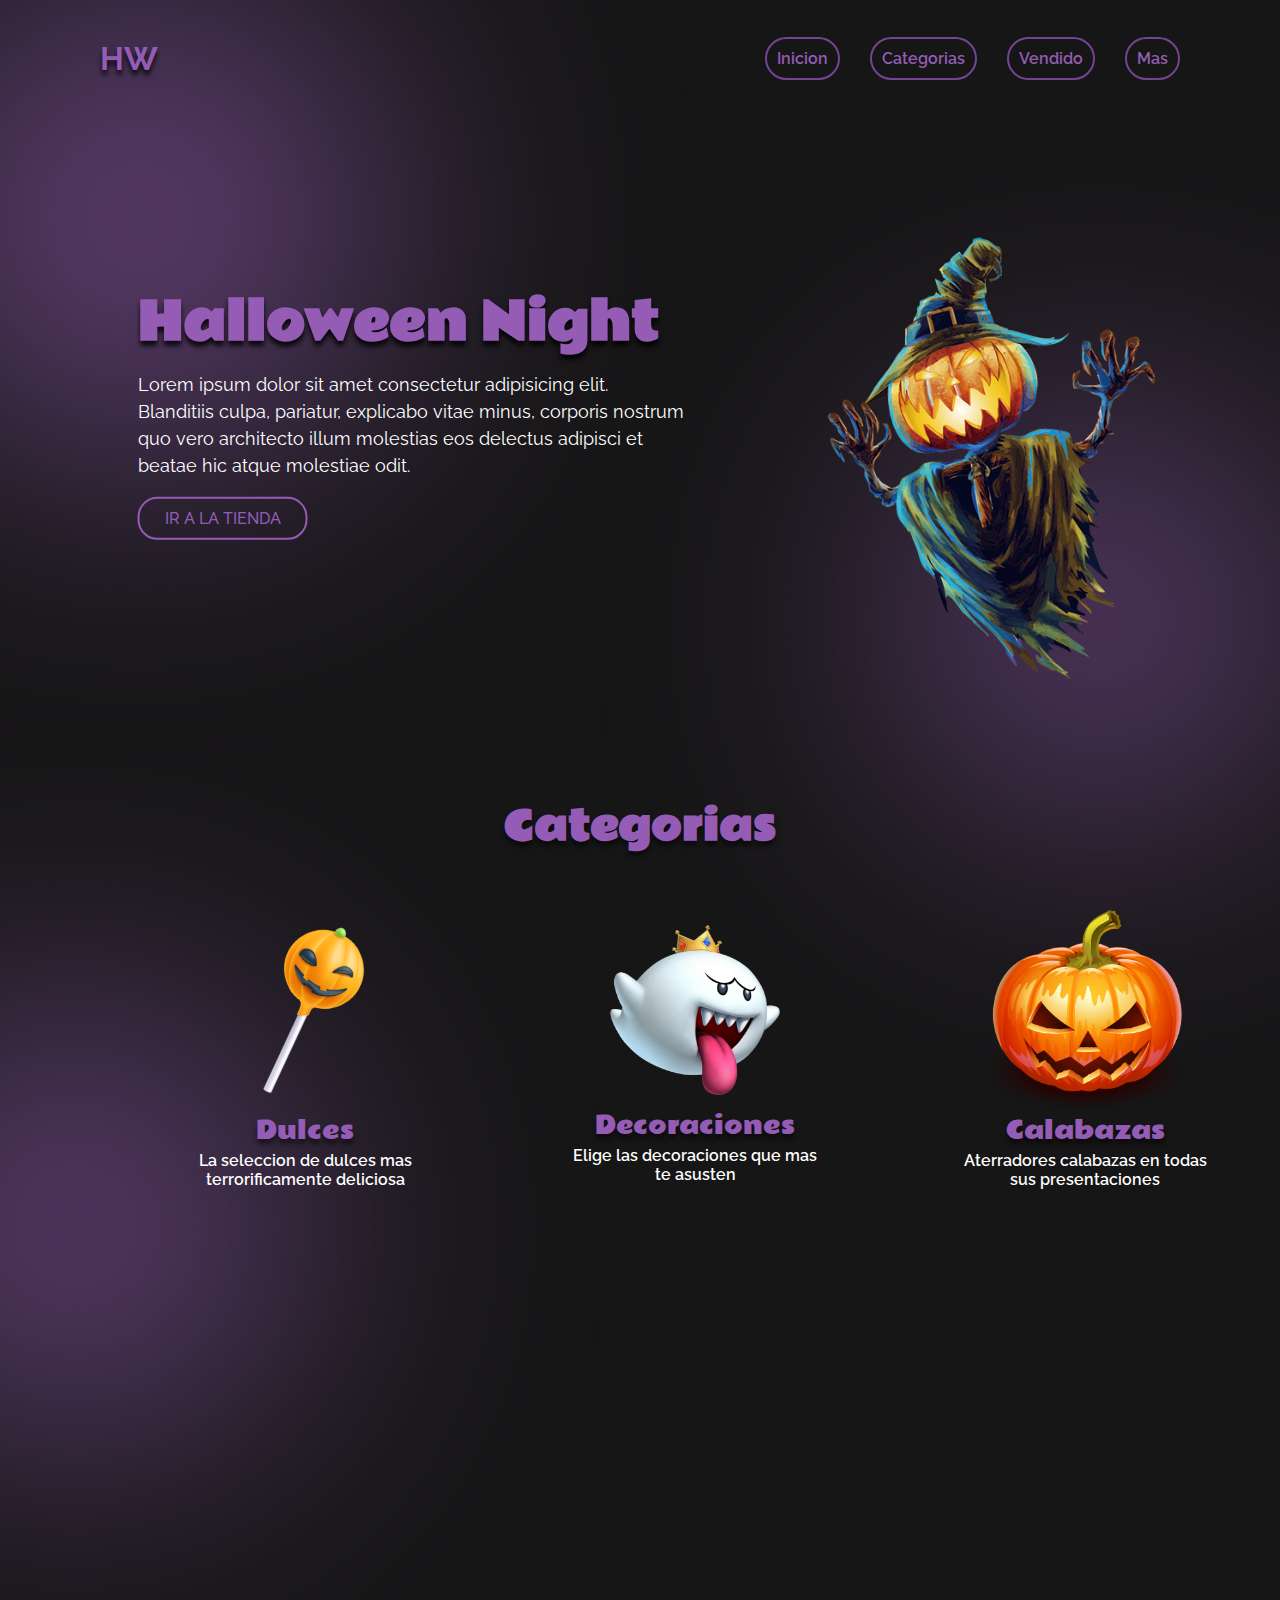
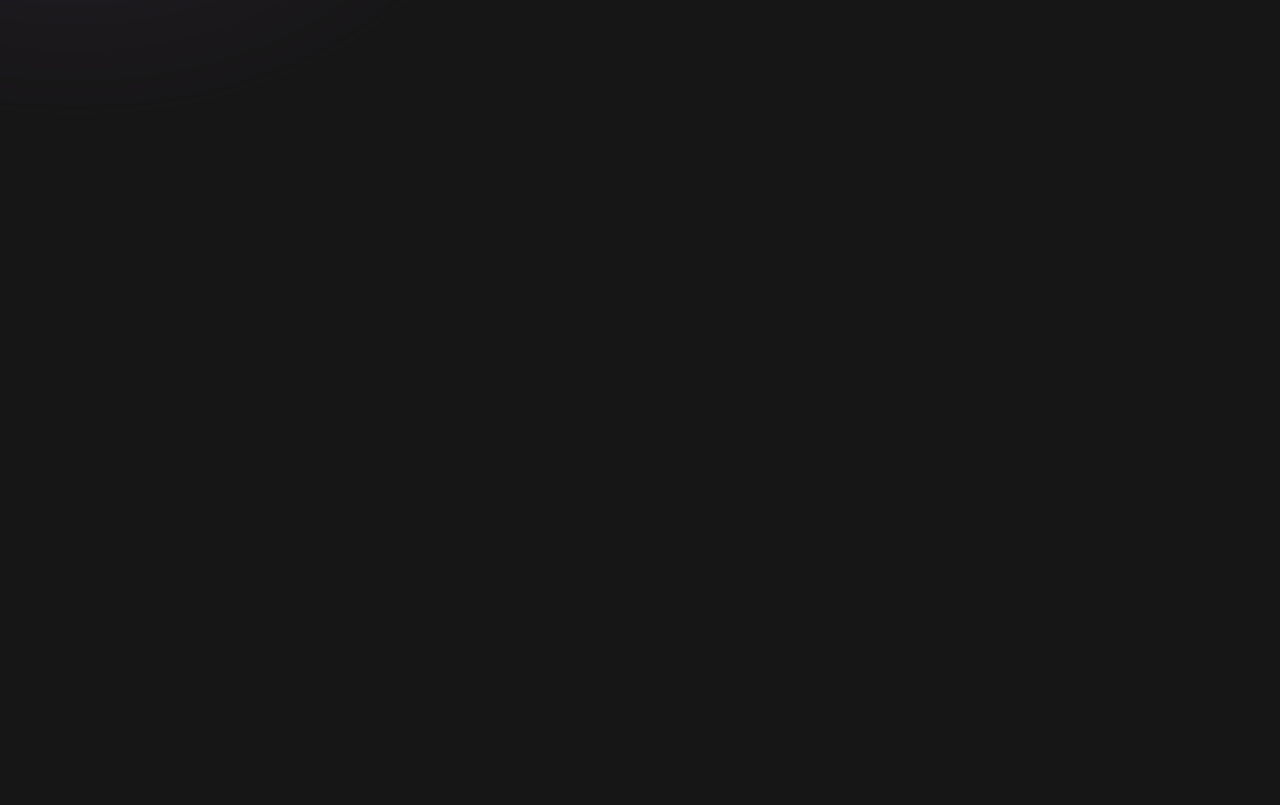
<file: halloween/index.html>
<!DOCTYPE html>
<html lang="en">
<head>
    <meta charset="UTF-8">
    <meta http-equiv="X-UA-Compatible" content="IE=edge">
    <meta name="viewport" content="width=, initial-scale=1.0">
    <link rel="stylesheet" href="style.css">
    <title>Document</title>
</head>
<body>
     
    <header>
        <a href="#" class="logo">HW</a>
        <ul class="navbar">
            <li><a href="#">Inicion</a></li>
            <li><a href="#">Categorias</a></li>
            <li><a href="#">Vendido</a></li>
            <li><a href="#">Mas</a></li>
        </ul>
    </header>
    <section class="inicio">
         <div class="bgColor"></div>
         <div class="bgColor"></div>
         <div class="contenido">
            <h1>Halloween Night</h1>
            <p>Lorem ipsum dolor sit amet consectetur adipisicing elit. Blanditiis culpa, pariatur, explicabo vitae minus, corporis nostrum quo vero architecto illum molestias eos delectus adipisci et beatae hic atque molestiae odit.</p>
            <a href="#">Ir a la Tienda</a>
         </div>
    </section>

    <section class="imgBx">
        <img src="img/pumpkin.png" alt="">
    </section>

    <div class="tituloCategoria">
        <h2>Categorias</h2>
    </div>

   <section class="categoria">
    <div class="bgColor"></div>
    <div class="bgColor"></div>
    <div class="tienda">
        <div class="card">
            <img src="img/candy.png" class="imgCandy">
            <div class="contenidoCard">
                <span>Dulces</span>
                <p>La seleccion de dulces mas terrorificamente deliciosa</p>
            </div>
        </div>
        <div class="card">
            <img src="img/ghost.png" class="imgGhost">
            <div class="contenidoCard">
                <span>Decoraciones</span>
                <p>Elige las decoraciones que mas te asusten</p>
            </div>
        </div>
        <div class="card">
            <img src="img/pumpkin2.png" class="imgPumpkin">
            <div class="contenidoCard">
                <span>Calabazas</span>
                <p>Aterradores calabazas en todas sus presentaciones</p>
            </div>
        </div>
    </div>
   </section>
</body>
</html>
</file>
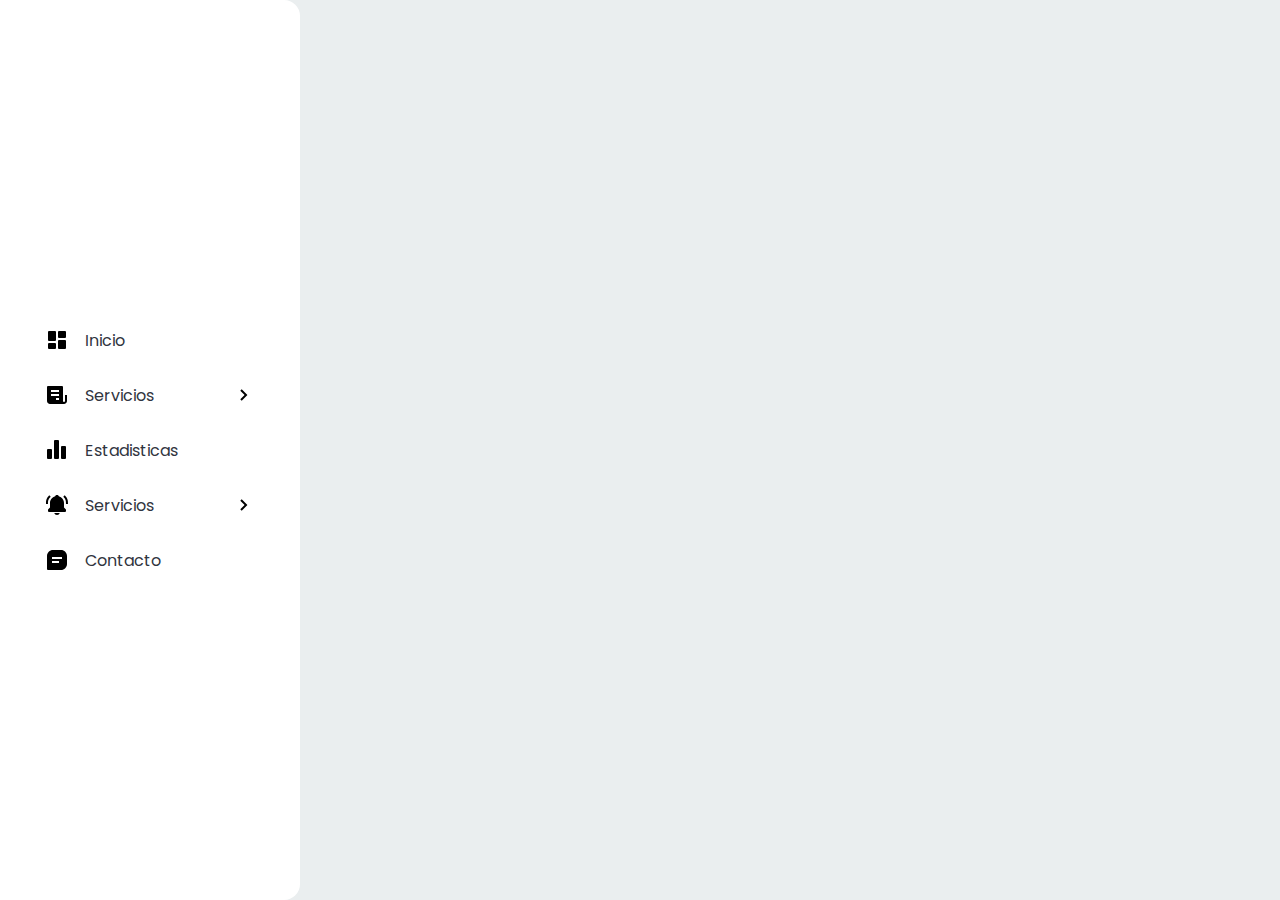
<file: menu/index.html>
<!DOCTYPE html>
<html lang="en">
  <head>
    <meta charset="UTF-8" />
    <meta http-equiv="X-UA-Compatible" content="IE=edge" />
    <meta name="viewport" content="width=, initial-scale=1.0" />
    <link rel="stylesheet" href="style.css" />
    <title>Menu</title>
  </head>
  <body>

    <nav class="nav">
      <ul class="list">

        <li class="list__item">
            <div class="list__button">
                <img src="icons/dashboard.svg" class="list__img" />
                <a href="#" class="nav__link">Inicio</a>
            </div>
        </li>

        <li class="list__item list__item--click">
            <div class="list__button list__button--click">
                <img src="icons/bxs-receipt.svg" class="list__img">
                <a href="#" class="nav__link">Servicios</a>
                <img src="icons/arrow.svg" class="list__arrow">
            
            </div>

            <ul class="list__show">

                <li class="list__inside">
                   <a href="#" class="nav__link nav__link--inside">Estoy dentro</a>
                </li>

                <li class="list__inside">
                    <a href="#" class="nav__link nav__link--inside">Estoy dentro</a>
                 </li>
                 
                 <li class="list__inside">
                    <a href="#" class="nav__link nav__link--inside">Estoy dentro</a>
                 </li>
            </ul>

        </li>

        <li class="list__item">
            <div class="list__button">
                <img src="icons/bxs-bar-chart-alt-2.svg" class="list__img" />
                <a href="#" class="nav__link">Estadisticas</a>
            </div>
        </li>

        <li class="list__item list__item--click">
            <div class="list__button list__button--click">
                <img src="icons/bxs-bell-ring.svg"  class="list__img">
                <a href="#" class="nav__link">Servicios</a>
                <img src="icons/arrow.svg" class="list__arrow">
            </div>

            <ul class="list__show">

                <li class="list__inside">
                   <a href="#" class="nav__link nav__link--inside">Estoy dentro</a>
                </li>

                <li class="list__inside">
                    <a href="#" class="nav__link nav__link--inside">Estoy dentro</a>
                 </li>
                 
                 <li class="list__inside">
                    <a href="#" class="nav__link nav__link--inside">Estoy dentro</a>
                 </li>
            </ul>

        </li>

    </li>

    <li class="list__item">
        <div class="list__button">
            <img src="icons/bxs-message-square-detail.svg" class="list__img" />
            <a href="#" class="nav__link">Contacto</a>
        </div>
    </li>


      </ul>
    </nav>

    <script >
   let listElements = document.querySelectorAll('.list__button--click');

   listElements.forEach(listElement => {
    listElement.addEventListener('click', ()=>{
        
        listElement.classList.toggle('arrow');

        let height = 0 ;
        let menu = listElement.nextElementSibling;
        if(menu.clientHeight == 0){
            height = menu.scrollHeight;
        }

        menu.style.height = `${height}px`;

    })
   });


    </script>
  </body>
</html>
</file>
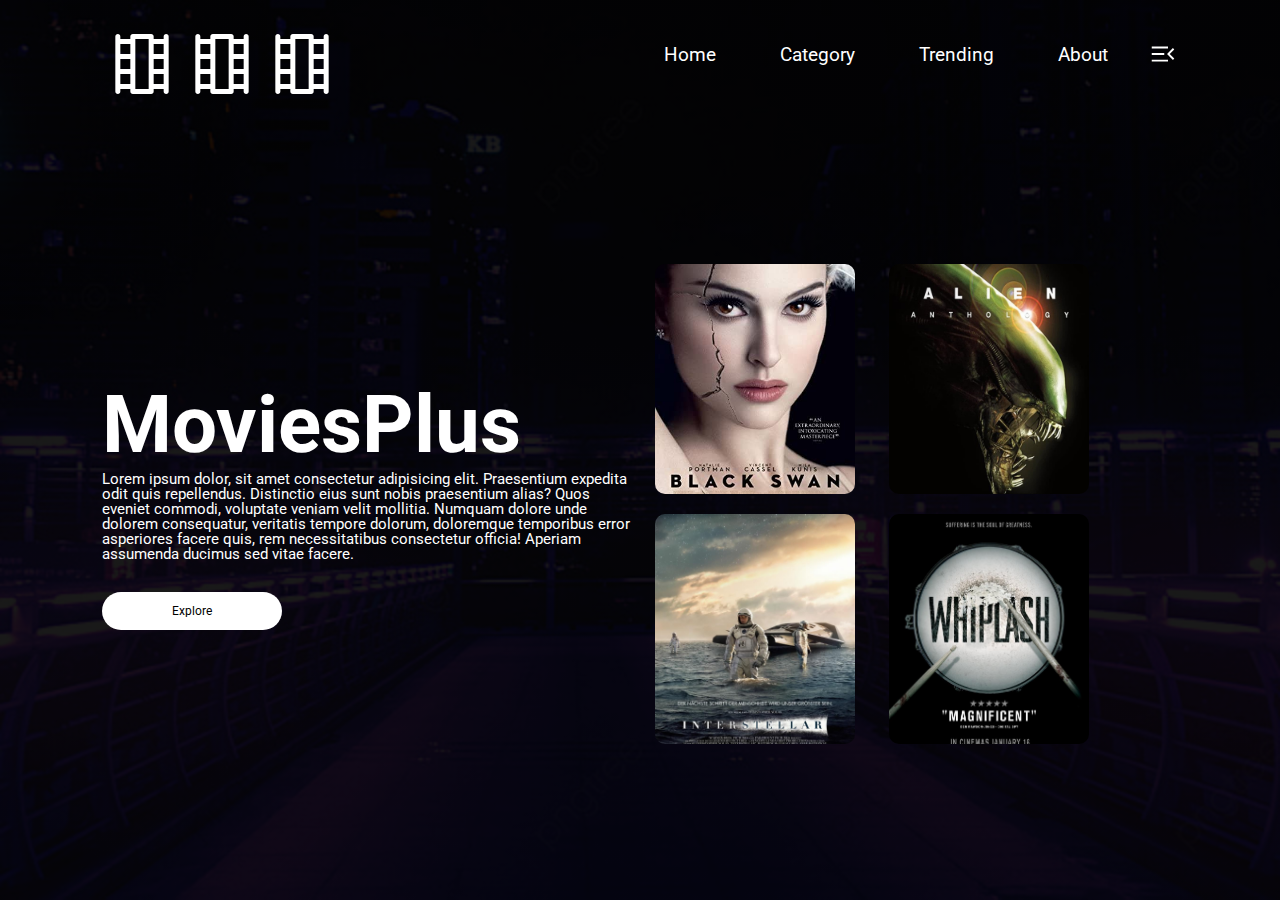
<file: movie/index.html>
<!DOCTYPE html>
<html lang="en">
  <head>
    <meta charset="UTF-8" />
    <meta http-equiv="X-UA-Compatible" content="IE=edge" />
    <meta name="viewport" content="width=device-width, initial-scale=1.0" />
    <link rel="stylesheet" href="style.css" />
    <link
      href="https://fonts.googleapis.com/css2?family=Alkalami&family=Montserrat:wght@100;300;400&family=Poppins:wght@300;400&family=Roboto:wght@300;400;700&display=swap"
      rel="stylesheet"
    />

    <title>Movies</title>
  </head>
  <body>
    <div class="container">
      <div class="navbar">
        <img
          class="icon logo__icon"
          src="imgs/theaters_FILL0_wght400_GRAD0_opsz48.svg"
        />
        <img
          class="icon logo__icon"
          src="imgs/theaters_FILL0_wght400_GRAD0_opsz48.svg"
        />
        <img
          class="icon logo__icon"
          src="imgs/theaters_FILL0_wght400_GRAD0_opsz48.svg"
        />
        <nav>
          <ul>
            <li><a href="">Home</a></li>
            <li><a href="">Category</a></li>
            <li><a href="">Trending</a></li>
            <li><a href="">About</a></li>
          </ul>
        </nav>
        <img
          class="icon menu__icon"
          src="imgs/menu_open_FILL0_wght400_GRAD0_opsz48.svg"
        />
      </div>

      <div class="row">
        <div class="col">
          <h1>MoviesPlus</h1>
          <p>
            Lorem ipsum dolor, sit amet consectetur adipisicing elit.
            Praesentium expedita odit quis repellendus. Distinctio eius sunt
            nobis praesentium alias? Quos eveniet commodi, voluptate veniam
            velit mollitia. Numquam dolore unde dolorem consequatur, veritatis
            tempore dolorum, doloremque temporibus error asperiores facere quis,
            rem necessitatibus consectetur officia! Aperiam assumenda ducimus
            sed vitae facere.
          </p>
          <button type="button">Explore</button>
        </div>

        <div class="col">
          <div class="card card1">
            
              <h5>Black Swan</h5>
              <p class="txt">
                Lorem ipsum dolor sit amet consectetur adipisicing elit.
                Expedita, quisquam.
              </p>
            
          </div>
          <div class="card card2">
            <div class="card__info">
            <h5>Alien</h5>
            <p class="txt">
              Lorem ipsum dolor sit amet consectetur adipisicing elit. Expedita,
              quisquam.
            </p>
        </div>
          </div>
          <div class="card card3">
            <h5>Interstellar</h5>
            <p class="txt">
              Lorem ipsum dolor sit amet consectetur adipisicing elit. Expedita,
              quisquam.
            </p>
          </div>
          <div class="card card4">
            <h5>Whisplash</h5>
            <p class="txt">
              Lorem ipsum dolor sit amet consectetur adipisicing elit. Expedita,
              quisquam.
            </p>
          </div>
        </div>
      </div>
    </div>
  </body>
</html>
</file>
<file: halloween/style.css>
@import url('https://fonts.googleapis.com/css2?family=Alkalami&family=Lora:ital@1&family=Montserrat:wght@100;300;400&family=Open+Sans:wght@500&family=Poppins:wght@300;400&family=Raleway:wght@400;500&family=Rammetto+One&family=Roboto:wght@300;400;700&display=swap');

*{
   margin: 0;
   padding: 0;
   box-sizing: border-box;
   font-family: 'Raleway' , sans-serif;
}

body{
    background: #161616;
    overflow-x: hidden;
}

header{
    position: relative;
    top : 0 ;
    left: 0;
    width: 100%;
    padding:40px 100px; 
    display: flex;
    justify-content: space-between;
    align-items: center;
    z-index: 1;
}

header .logo{
    color: #945cb4;
    font-weight: 700;
    font-size: 2em;
    text-decoration: none;
    text-shadow: 0 5px 5px rgba(0, 0, 0, 0.83);
}

header .navbar{
    position: relative;
    display: flex;
}

header .navbar li{
    list-style: none;
    margin-left: 30px;
}

header .navbar li a{
    text-decoration: none;
    color: #945cb4;
    font-weight: 600;
    border-radius: 25px;
    padding: 10px;
    transition: 0.3;
    border: 2px solid #744494;
}

header .navbar li a:hover{
    color: aliceblue;
    background: #744494;
}

.inicio{
    position: relative;
    max-width: 550px;
    height: 30vh;
}

.inicio .contenido{
    position: relative;
    right: -20%;
    transform: translate(5%, 65%);
    z-index: 1;
}

.inicio .contenido h1{
    color: #945cb4;
    font-family: 'Rammetto One', cursive;
    font-weight: 800;
    font-size: 3.2em;
    margin-bottom: 5px;
    text-shadow: 0 5px 5px rgba(0, 0, 0, 0.83);
}

.inicio .contenido p{
    color: white;
    line-height: 1.5;
    font-size: 18px;
    margin-bottom: 30px;
}

.inicio .contenido a{
    color:#945cb4;
    background:transparent;
    border: 2px solid #945cb4;
    text-decoration: none;
    padding: 10px 25px;
    border-radius: 20px;
    text-transform: uppercase;
    font-weight: 500;
    transition: 0.1s;
}

.inicio .contenido a:hover{
    color: #fff;
    background: #744494;
}

.bgColor{
    position: absolute;
    filter: blur(150px);
    opacity: 0.6;
}

.inicio .bgColor:nth-child(1){
    background: #945cb4;
    top: -150px;
    left: -110px;
    width: 500px;
    height: 500px;
    border-radius: 50% ;
}

.inicio .bgColor:nth-child(2){
    background: #945cb4;
    top: 300px;
    right:-750px;
    width: 400px;
    height: 400px;
    border-radius: 50% ;
}

.imgBx{
    position: relative;
    width: 100%;
    height: 100%;
}

.imgBx img{
    position: relative;
    right: -370px;
    top: -490px;
    width: 1300px;
    animation: animate 10s linear infinite;
}

@keyframes animate{
    0%, 100%{
        transform: translateY(-30px);
    }

    50%{
        transform: translateY(30px);
    }
}

.tituloCategoria{
    position: relative;
    width: 100%;
    bottom: 950px;
    display: flex;
    justify-content: center;
    align-items: center;
}

.tituloCategoria h2{
    color: #945cb4;
    font-family: 'Rammetto One', cursive;
    font-weight: 800;
    font-size: 2.5em;
    text-shadow: 0 5px 5px rgba(0, 0, 0, 0.5);
}

.categoria .tienda{
    position: relative;
    top: -270;
    width: 100px;
    height: 55vh;
    display: grid;
    grid-template-columns: repeat(3, 1fr);
    grid-column-gap: 100px;
    justify-content: space-between;
    margin-top: 100px;
    padding: 160px;
}

.categoria .tienda .card{
    position: relative;
    width: 250px;
    height: 320px;
    margin: 20px;
    border-radius: 20px;
    display: flex;
    flex-direction: column;
    justify-content: center;
    align-items: center;
    transition: 0.3;
    bottom: 1200px;
}

.categoria .tienda .card .contenidoCard{
    text-align: center;
}

.categoria .tienda .card .imgCandy{
     width: 100px;
     height: 200px;
     transform: rotate(25deg);
     padding: 10px;
}

.categoria .tienda .card .imgGhost{
    width: 190px;
    height: 190px;
    padding: 10px;
}

.categoria .tienda .card .imgPumpkin{
    width: 200px;
    height: 200px;
    
}

.categoria .tienda .card .contenidoCard span{
    text-decoration: none;
    font-size: 1.5em;
    color: #945cb4;
    font-family: 'Rammetto One', cursive;
    font-weight: 500;
    text-shadow: 0 5px 5px rgba(0, 0, 0, 0.5);
}

.categoria .tienda .card:hover .contenidoCard span{
    color: #fff;
}

.categoria .tienda .card .contenidoCard p{
    color: #fff;
    font-weight: 580;
}

.categoria .tienda .card:hover{
    background-color: rgba(114, 57, 114, 1);
    transform: translateY(-20px);
    cursor: pointer;
}

.categoria .bgColor:nth-child(1){
    background: #945cb4;
    top: 1000px;
    left: -150px;
    width: 450px;
    height: 450px;
    border-radius: 50%;

}
</file>
<file: menu/style.css>
@import url('https://fonts.googleapis.com/css2?family=Alkalami&family=Montserrat:wght@100;300;400&family=Poppins:wght@300;400&family=Roboto:wght@300;400;700&display=swap');

*{
    margin: 0;
    padding: 0;
    box-sizing: border-box;
}

body{
    background: #eaeeef;
    font-family: 'Poppins', sans-serif;
}

.nav{
    width: 300px;
}

.nav__link{
    color: #303440;
    display: block;
    padding: 15px 0;
    text-decoration: none;
}

.nav__link--inside{
    border-radius: 6px;
    padding-left: 20px;
    text-align: left;
}

.nav__link--inside:hover{
 background: #f6f8fa;
}


.list{
    width: 100%;
    height: 100vh;
    display: flex;
    justify-content: center;
    flex-direction: column;
    border-radius: 0 16px 16px 0;
    background: white;
}

.list__item{
   list-style-type: none;
    width: 100%;
    text-align: center;
    overflow: hidden;

}

.list__item--click{
    cursor: pointer;
}

.list__button{
    display: flex;
    align-items: center;
    gap: 1em;
    width: 70%;
    margin: 0 auto;
}

.arrow .list__arrow{
    transform: rotate(90deg);

}

.list__arrow{
    margin-left: auto;
    transition: transform .3s;
    
}



.list__show{
    width: 80%;
    margin-left: auto;
    border-left: 2px solid #303440;
    list-style-type: none;
    transition: height .4s;
    height: 0;
}
</file>
<file: movie/style.css>
*{
    font-family: 'Roboto', sans-serif;
    margin: 0;
    padding: 0;

}

.container{
    width: 100%;
    height: 100vh;
    background-image: linear-gradient(rgba(0, 0, 0, 0.9 ), rgba(0, 0, 0, 0.9)), url('imgs/bg.jpg');
    background-position: center;
    background-size: cover;
    padding-left: 8%;
    padding-right: 8%;
    box-sizing: border-box;
}

.icon{
    filter: invert(97%) sepia(0%) saturate(0%) hue-rotate(42deg) brightness(110%) contrast(103%);
}

.logo__icon{
    width: 80px;
    cursor: pointer;
    margin-top:20px;
    margin-left: 0;
    rotate: 60g;
}

.menu__icon{
    width: 30px;
    cursor: pointer;
    margin-left: 40px;
}

.navbar{
    height: 12%;
    display: flex;
    align-items: center;
}

nav{
    flex: 1;
    text-align: right;
}

nav ul li{
    list-style: none;
    display: inline-block;
    margin-left: 60px;
}

nav ul li a{
    text-decoration: none;
    color: #fff;
    font-size: 19px;
}

.row{
    display: flex;
    height: 88%;
    align-items: center;
}

.col{
    flex-basis: 50%;
    margin-bottom: px;
}

  h1{
    color: #fff;
    font-size: 80px;
  }

  p{
    color: #fff;
    font-size: 15px;
    line-height: 15px;
  }

  button{
    width: 180px;
    color: #000;
    font-size: 12px;
    padding: 12px 0;
    background: #fff;
    border: 0;
    border-radius: 20px;   
    outline: none;
    margin-top: 30px; 
  }

  button:hover{
    background: yellow;
  }

  .card{
    width: 200px ;
    height: 230px;
    display: inline-block;
    border-radius: 10px;
    padding: 15px 25px;
    box-sizing: border-box;
    cursor: pointer;
    margin: 10px 15px;
    background-position:center ;
    background-size: cover;
    transition: transform 0.5s;
}

.card1{
    background-image: url(imgs/41ZxiLqvfzL._AC_.jpg);
   
  }

  .card2{
    background-image: url(imgs/alien.jpg);
  }

  .card3{
    background-image: url(imgs/Interstellar-242418919-large.jpg);
  }

  .card4{
    background-image: url(imgs/bateria.jpg);
  }

  .card:hover{
    transform: translateY(-10px);
   opacity: .10;
  }

  h5{
    opacity: 0;
  }

  .card:hover h5{
    color: #fff;
    opacity: 1;
    font-size: 20px;
}

.txt{
    opacity: 0;
  }

  .card:hover p{
    color: #ffffff;
    opacity: 1;
    font-size: 15px;
}
</file>
